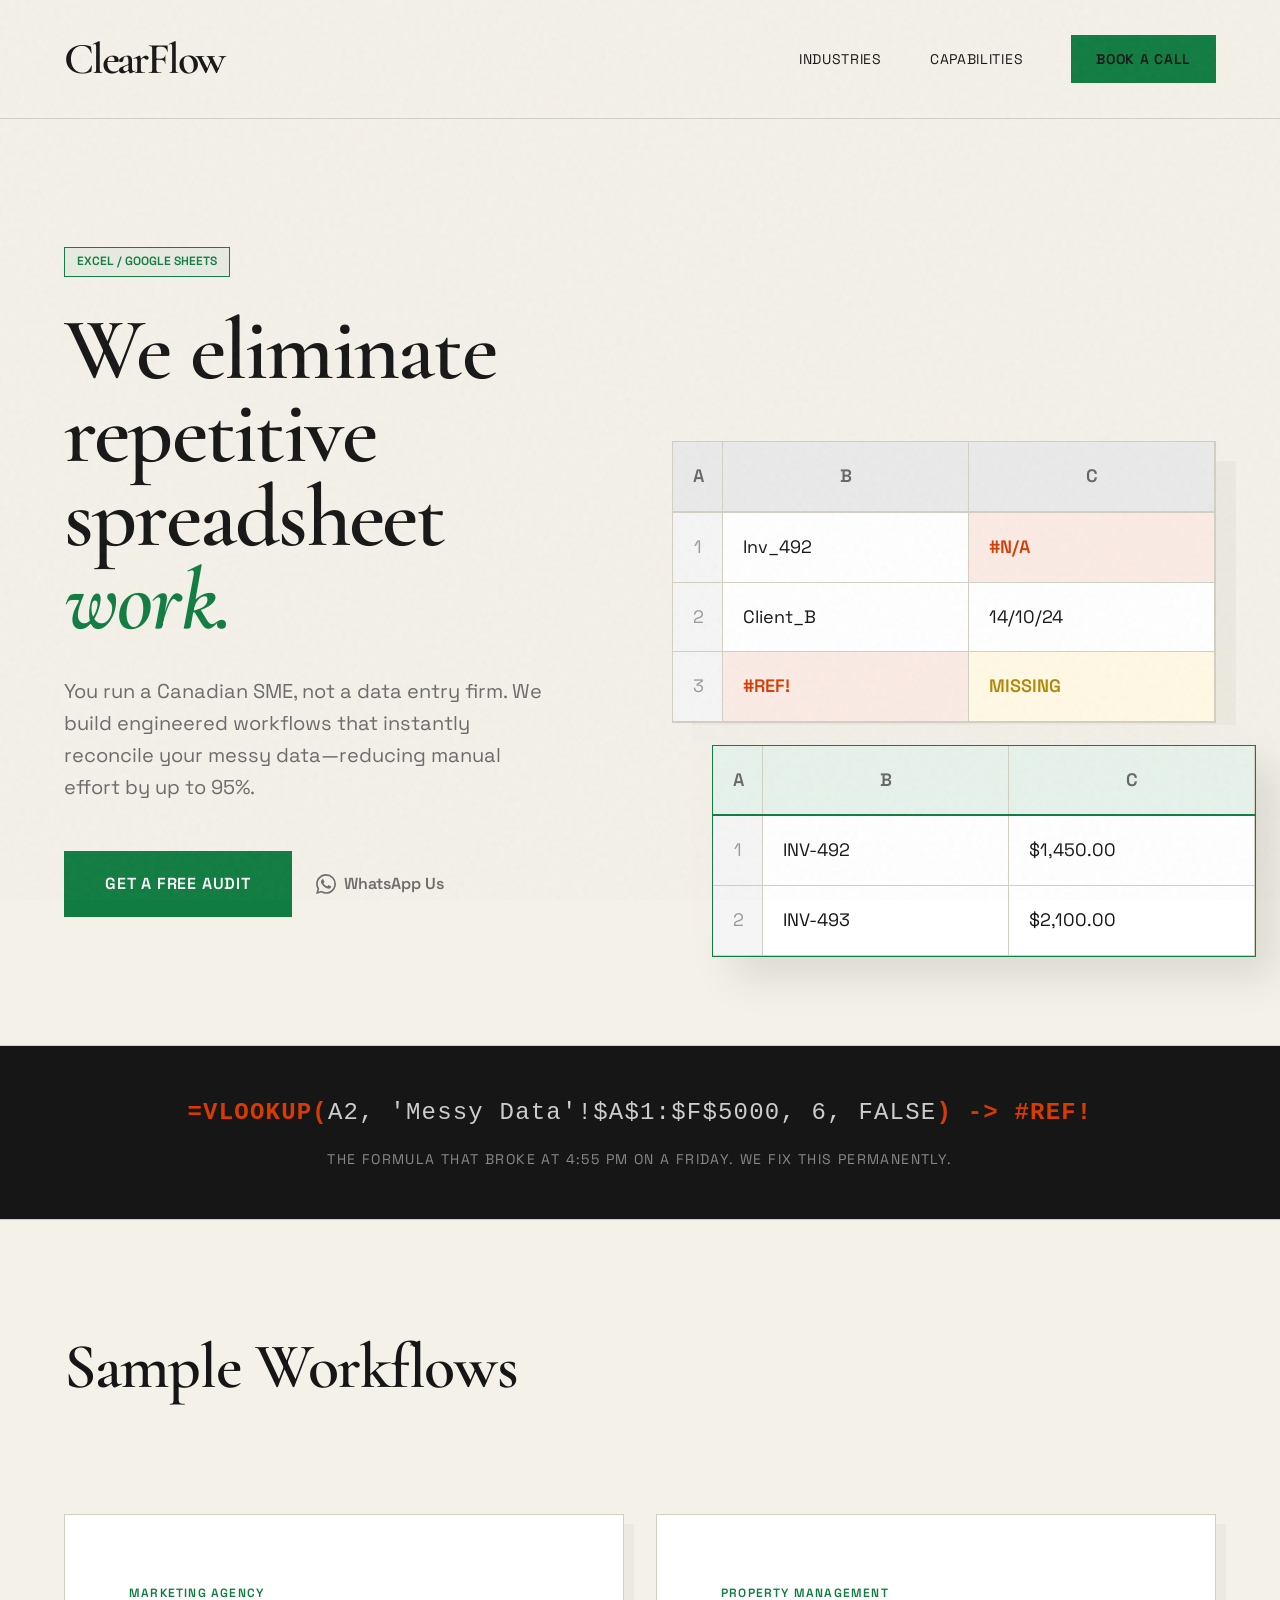
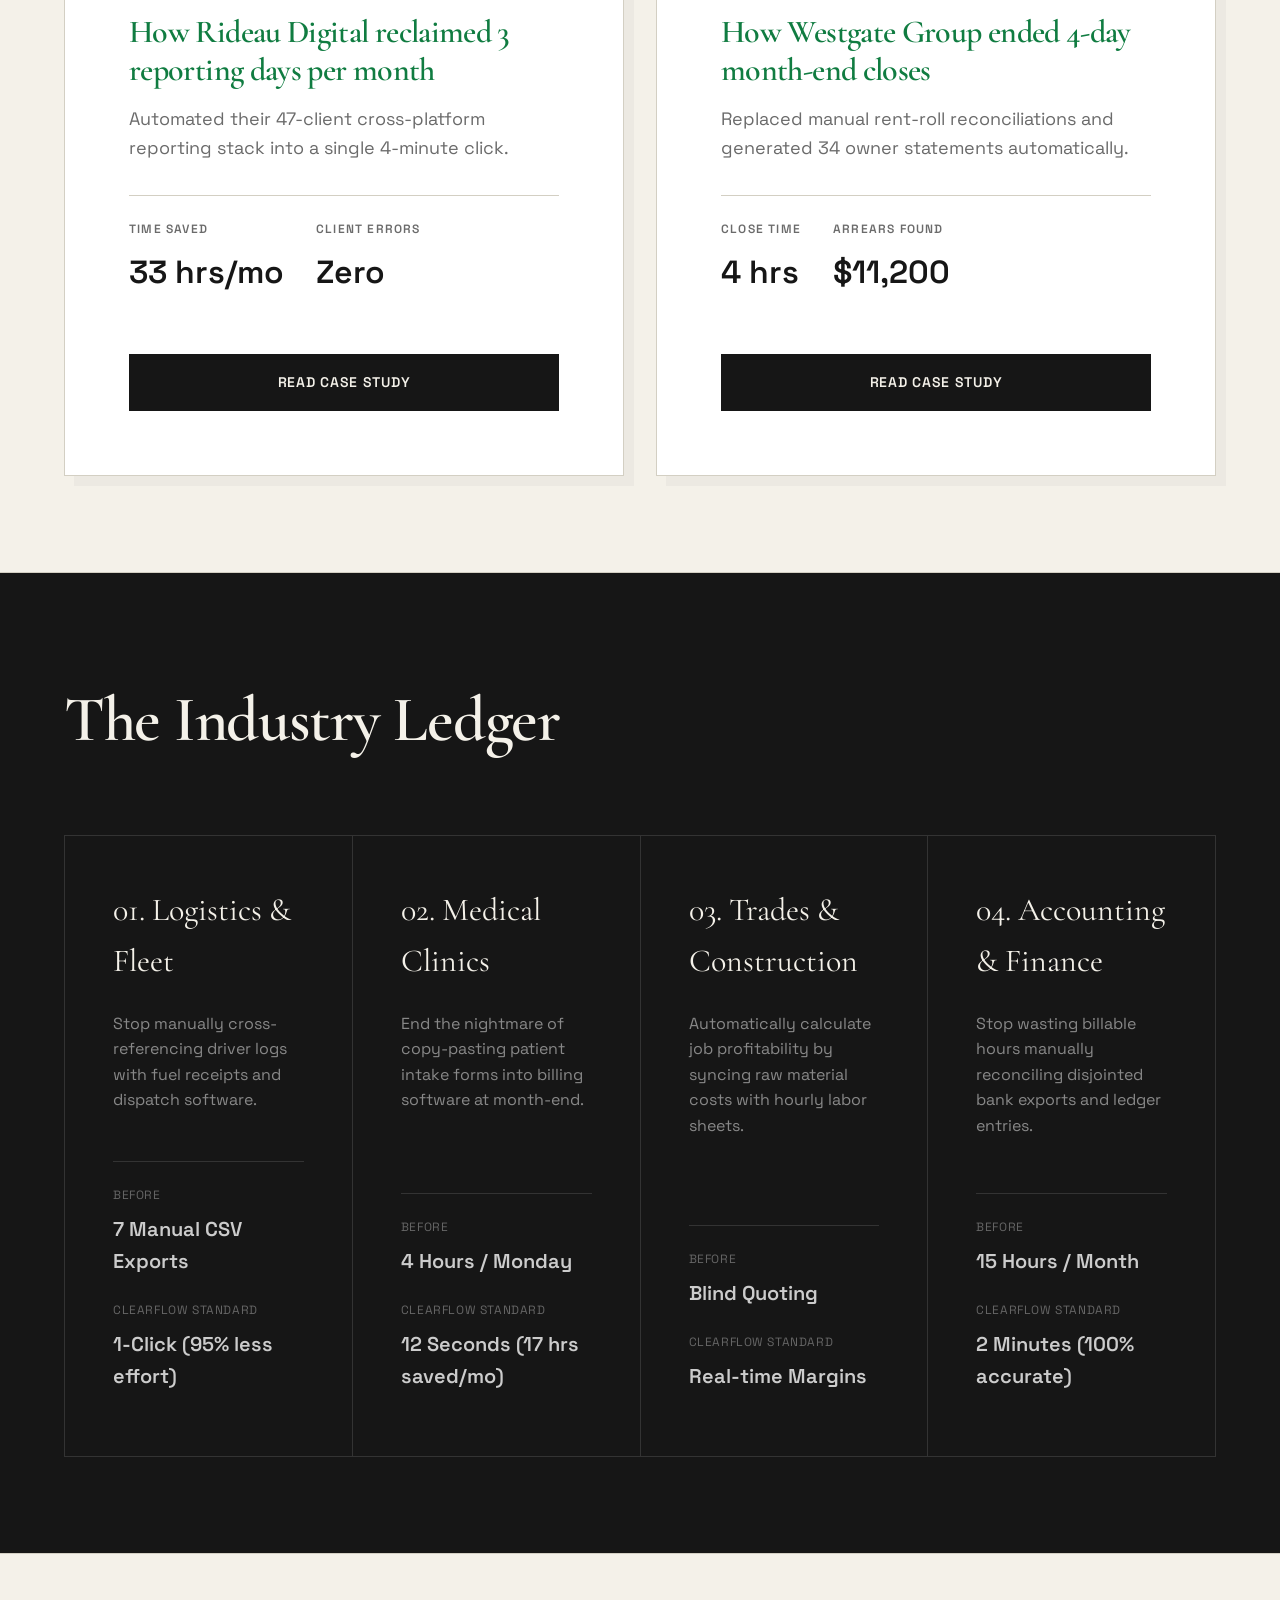
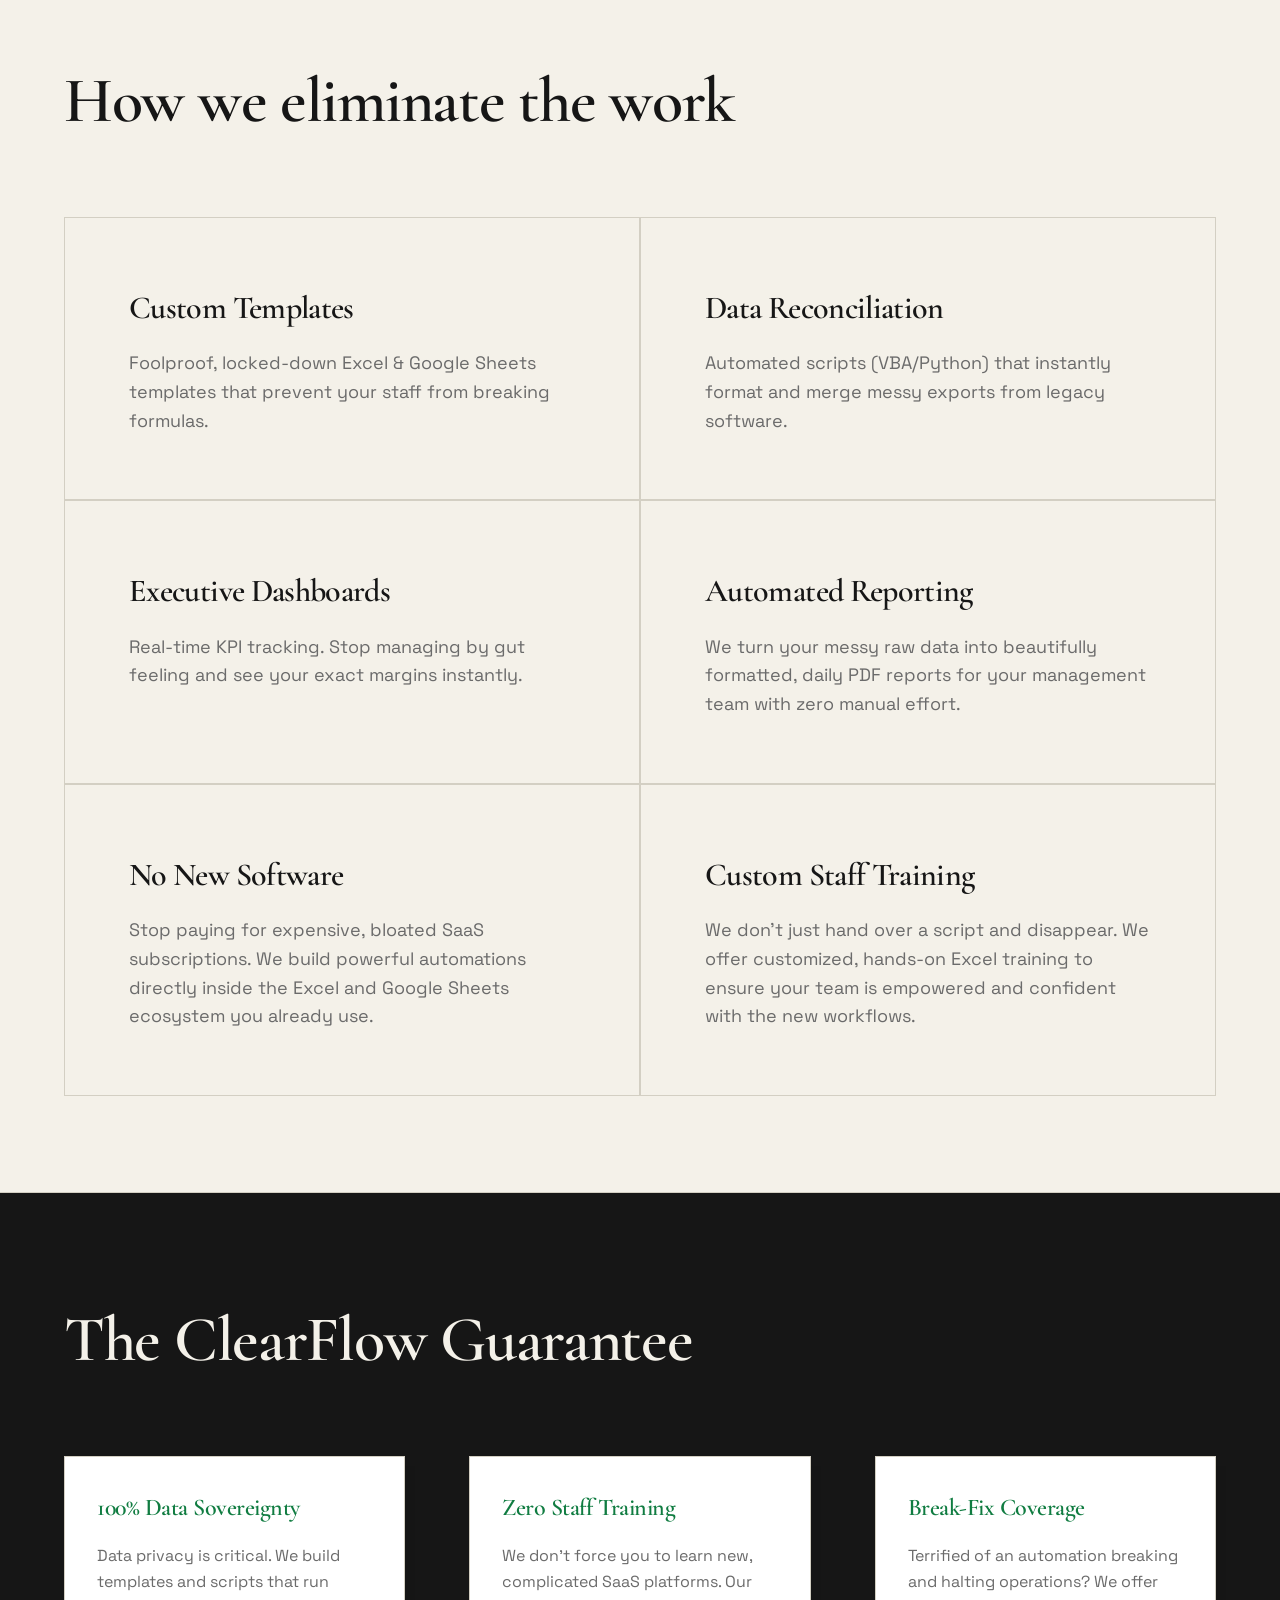
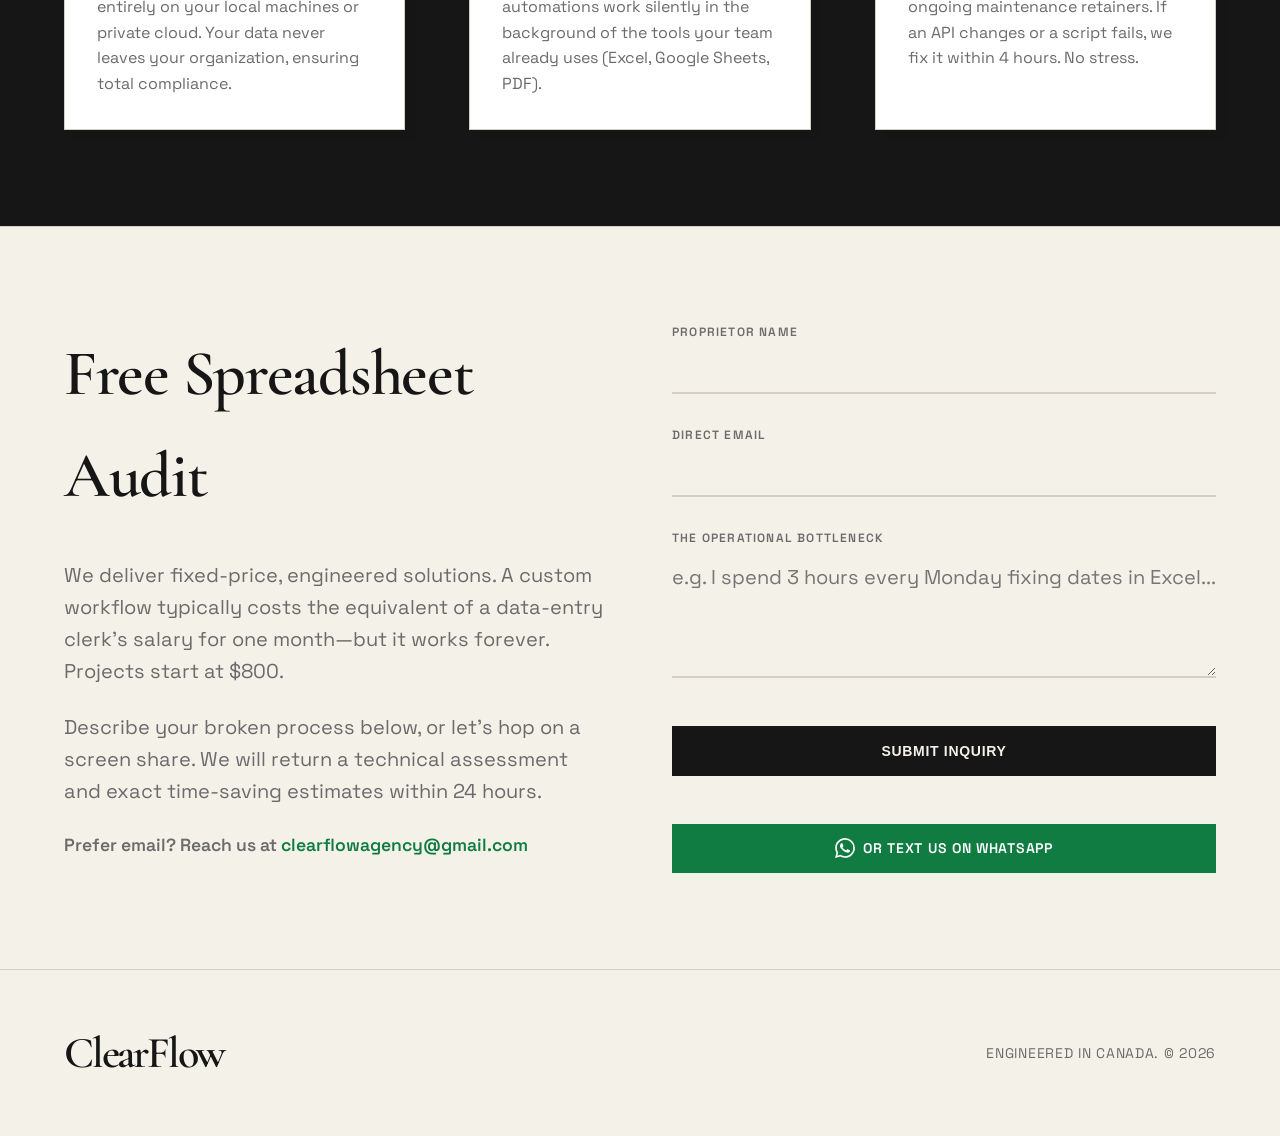
<file: index.html>
<!DOCTYPE html>
<html lang="en">
<head>
    <meta charset="UTF-8">
    <meta name="viewport" content="width=device-width, initial-scale=1.0">
    <title>ClearFlow | Excel Automation for Canadian Small Businesses</title>
    
    <link rel="preconnect" href="https://fonts.googleapis.com">
    <link rel="preconnect" href="https://fonts.gstatic.com" crossorigin>
    <!-- Cormorant for editorial serif, Space Grotesk for brutalist data/numbers -->
    <link href="https://fonts.googleapis.com/css2?family=Cormorant+Garamond:ital,wght@0,400;0,600;1,400&family=Space+Grotesk:wght@400;600&display=swap" rel="stylesheet">
    
    <link rel="stylesheet" href="styles.css">
</head>
<body>
    <div class="noise-overlay"></div>
    
    <nav class="navbar border-bottom">
        <div class="container nav-grid">
            <div class="logo">ClearFlow</div>
            <div class="nav-links">
                <a href="#ledger">Industries</a>
                <a href="#services">Capabilities</a>
                <a href="#contact" class="btn-primary">Book a Call</a>
            </div>
        </div>
    </nav>

    <header class="hero border-bottom">
        <div class="container hero-grid">
            <div class="hero-copy slide-up">
                <span class="excel-badge">EXCEL / GOOGLE SHEETS</span>
                <h1>We eliminate repetitive <br>spreadsheet <i>work.</i></h1>
                <p class="hero-sub">You run a Canadian SME, not a data entry firm. We build engineered workflows that instantly reconcile your messy data—reducing manual effort by up to 95%.</p>
                <div style="display: flex; gap: 1.5rem; align-items: center; margin-top: 2rem; flex-wrap: wrap;">
                    <a href="#contact" class="btn-primary" style="font-size: 1rem; padding: 1.2rem 2.5rem;">Get a Free Audit</a>
                    <a href="https://wa.me/message/7EEG56VUTPLHO1" target="_blank" class="text-link" style="display: flex; align-items: center; gap: 0.5rem; color: var(--text-muted); font-weight: 600; text-decoration: none;">
                        <svg width="20" height="20" viewBox="0 0 24 24" fill="currentColor" xmlns="http://www.w3.org/2000/svg"><path d="M17.472 14.382c-.297-.149-1.758-.867-2.03-.967-.273-.099-.471-.148-.67.15-.197.297-.767.966-.94 1.164-.173.199-.347.223-.644.075-.297-.15-1.255-.463-2.39-1.475-.888-.788-1.489-1.761-1.663-2.059-.173-.297-.018-.458.13-.606.134-.133.298-.347.446-.52.149-.174.198-.298.298-.497.099-.198.05-.371-.025-.52-.075-.149-.669-1.612-.916-2.207-.242-.579-.487-.5-.669-.51h-.57c-.198 0-.52.074-.792.372-.272.297-1.04 1.016-1.04 2.479 0 1.462 1.065 2.875 1.213 3.074.149.198 2.096 3.2 5.077 4.487.709.306 1.262.489 1.694.625.712.227 1.36.195 1.871.118.571-.085 1.758-.719 2.006-1.413.248-.694.248-1.289.173-1.413-.074-.124-.272-.198-.57-.347m-5.421 7.403h-.004a9.87 9.87 0 01-5.031-1.378l-.361-.214-3.741.982.998-3.648-.235-.374a9.86 9.86 0 01-1.51-5.26c.001-5.45 4.436-9.884 9.888-9.884 2.64 0 5.122 1.03 6.988 2.898a9.825 9.825 0 012.893 6.994c-.003 5.45-4.437 9.884-9.885 9.884m8.413-18.297A11.815 11.815 0 0012.05 0C5.495 0 .16 5.335.157 11.892c0 2.096.547 4.142 1.588 5.945L.057 24l6.305-1.654a11.882 11.882 0 005.683 1.448h.005c6.554 0 11.89-5.335 11.893-11.893a11.821 11.821 0 00-3.48-8.413Z"/></svg>
                        WhatsApp Us
                    </a>
                </div>
            </div>
            
            <div class="hero-visual fade-in delay-1">
                <!-- CSS Built Broken Spreadsheet Concept -->
                <div class="mock-sheet parallax" data-speed="0.05">
                    <div class="sheet-header">
                        <div class="cell header">A</div><div class="cell header">B</div><div class="cell header">C</div>
                    </div>
                    <div class="sheet-row">
                        <div class="cell index">1</div><div class="cell">Inv_492</div><div class="cell error">#N/A</div>
                    </div>
                    <div class="sheet-row">
                        <div class="cell index">2</div><div class="cell">Client_B</div><div class="cell">14/10/24</div>
                    </div>
                    <div class="sheet-row">
                        <div class="cell index">3</div><div class="cell error">#REF!</div><div class="cell warning">MISSING</div>
                    </div>
                </div>
                
                <div class="mock-sheet clean-sheet">
                    <div class="sheet-header success">
                        <div class="cell header">A</div><div class="cell header">B</div><div class="cell header">C</div>
                    </div>
                    <div class="sheet-row">
                        <div class="cell index">1</div><div class="cell">INV-492</div><div class="cell">$1,450.00</div>
                    </div>
                    <div class="sheet-row">
                        <div class="cell index">2</div><div class="cell">INV-493</div><div class="cell">$2,100.00</div>
                    </div>
                </div>
            </div>
        </div>
    </header>

    <section class="formula-banner border-bottom fade-in">
        <div class="container">
            <code><span class="error-text">=VLOOKUP(</span>A2, 'Messy Data'!$A$1:$F$5000, 6, FALSE<span class="error-text">) -> #REF!</span></code>
            <p>The formula that broke at 4:55 PM on a Friday. We fix this permanently.</p>
        </div>
    </section>

    <section id="case-studies" class="section border-bottom">
        <div class="container">
            <h2 class="section-title slide-up">Sample Workflows</h2>
            <div class="workflows-grid">
                <div class="case-study-card slide-up delay-1" style="margin-top: 2rem;">
                    <div class="case-study-content">
                        <span style="font-family: var(--font-data); font-size: 0.75rem; text-transform: uppercase; letter-spacing: 0.1em; color: var(--accent); font-weight: 600;">Marketing Agency</span>
                        <h3 style="font-size: 2rem; margin-top: 0.5rem; line-height: 1.2;">How Rideau Digital reclaimed 3 reporting days per month</h3>
                        <p style="color: var(--text-muted); margin-bottom: 2rem; font-size: 1.125rem;">Automated their 47-client cross-platform reporting stack into a single 4-minute click.</p>
                        
                        <div style="display: flex; gap: 2rem; border-top: 1px solid var(--border-color); padding-top: 1.5rem; margin-bottom: 2.5rem;">
                            <div class="metric">
                                <span class="metric-label">Time Saved</span>
                                <span class="metric-value" style="font-size: 2rem;">33 hrs/mo</span>
                            </div>
                            <div class="metric">
                                <span class="metric-label">Client Errors</span>
                                <span class="metric-value" style="font-size: 2rem;">Zero</span>
                            </div>
                        </div>
                        
                        <a href="case-studies/rideau-digital.html" class="btn-solid block">Read Case Study</a>
                    </div>
                </div>

                <div class="case-study-card slide-up delay-2" style="margin-top: 2rem;">
                    <div class="case-study-content">
                        <span style="font-family: var(--font-data); font-size: 0.75rem; text-transform: uppercase; letter-spacing: 0.1em; color: var(--accent); font-weight: 600;">Property Management</span>
                        <h3 style="font-size: 2rem; margin-top: 0.5rem; line-height: 1.2;">How Westgate Group ended 4-day month-end closes</h3>
                        <p style="color: var(--text-muted); margin-bottom: 2rem; font-size: 1.125rem;">Replaced manual rent-roll reconciliations and generated 34 owner statements automatically.</p>
                        
                        <div style="display: flex; gap: 2rem; border-top: 1px solid var(--border-color); padding-top: 1.5rem; margin-bottom: 2.5rem;">
                            <div class="metric">
                                <span class="metric-label">Close Time</span>
                                <span class="metric-value" style="font-size: 2rem;">4 hrs</span>
                            </div>
                            <div class="metric">
                                <span class="metric-label">Arrears Found</span>
                                <span class="metric-value" style="font-size: 2rem;">$11,200</span>
                            </div>
                        </div>
                        
                        <a href="case-studies/westgate-property.html" class="btn-solid block">Read Case Study</a>
                    </div>
                </div>
            </div>
        </div>
    </section>

    <section id="ledger" class="section border-bottom alt-bg">
        <div class="container">
            <h2 class="section-title text-cream slide-up">The Industry Ledger</h2>
            
            <div class="ledger-grid">
                <article class="ledger-column slide-up delay-1">
                    <div class="ledger-header">01. Logistics & Fleet</div>
                    <p class="ledger-desc">Stop manually cross-referencing driver logs with fuel receipts and dispatch software.</p>
                    <div class="ledger-data">
                        <span class="label">Before</span>
                        <span class="value">7 Manual CSV Exports</span>
                        <span class="label">ClearFlow Standard</span>
                        <span class="value success-text">1-Click (95% less effort)</span>
                    </div>
                </article>
                
                <article class="ledger-column slide-up delay-2">
                    <div class="ledger-header">02. Medical Clinics</div>
                    <p class="ledger-desc">End the nightmare of copy-pasting patient intake forms into billing software at month-end.</p>
                    <div class="ledger-data">
                        <span class="label">Before</span>
                        <span class="value">4 Hours / Monday</span>
                        <span class="label">ClearFlow Standard</span>
                        <span class="value success-text">12 Seconds (17 hrs saved/mo)</span>
                    </div>
                </article>

                <article class="ledger-column slide-up delay-3">
                    <div class="ledger-header">03. Trades & Construction</div>
                    <p class="ledger-desc">Automatically calculate job profitability by syncing raw material costs with hourly labor sheets.</p>
                    <div class="ledger-data">
                        <span class="label">Before</span>
                        <span class="value">Blind Quoting</span>
                        <span class="label">ClearFlow Standard</span>
                        <span class="value success-text">Real-time Margins</span>
                    </div>
                </article>
                
                <article class="ledger-column slide-up delay-4">
                    <div class="ledger-header">04. Accounting & Finance</div>
                    <p class="ledger-desc">Stop wasting billable hours manually reconciling disjointed bank exports and ledger entries.</p>
                    <div class="ledger-data">
                        <span class="label">Before</span>
                        <span class="value">15 Hours / Month</span>
                        <span class="label">ClearFlow Standard</span>
                        <span class="value success-text">2 Minutes (100% accurate)</span>
                    </div>
                </article>
            </div>
        </div>
    </section>

    <section id="services" class="section border-bottom">
        <div class="container">
            <h2 class="section-title slide-up">How we eliminate the work</h2>
            
            <div class="capabilities-grid">
                <div class="cap-item slide-up delay-1">
                    <h3>Custom Templates</h3>
                    <p>Foolproof, locked-down Excel & Google Sheets templates that prevent your staff from breaking formulas.</p>
                </div>
                <div class="cap-item slide-up delay-2">
                    <h3>Data Reconciliation</h3>
                    <p>Automated scripts (VBA/Python) that instantly format and merge messy exports from legacy software.</p>
                </div>
                <div class="cap-item slide-up delay-3">
                    <h3>Executive Dashboards</h3>
                    <p>Real-time KPI tracking. Stop managing by gut feeling and see your exact margins instantly.</p>
                </div>
                <div class="cap-item slide-up delay-4">
                    <h3>Automated Reporting</h3>
                    <p>We turn your messy raw data into beautifully formatted, daily PDF reports for your management team with zero manual effort.</p>
                </div>
                <div class="cap-item slide-up delay-1">
                    <h3>No New Software</h3>
                    <p>Stop paying for expensive, bloated SaaS subscriptions. We build powerful automations directly inside the Excel and Google Sheets ecosystem you already use.</p>
                </div>
                <div class="cap-item slide-up delay-2">
                    <h3>Custom Staff Training</h3>
                    <p>We don't just hand over a script and disappear. We offer customized, hands-on Excel training to ensure your team is empowered and confident with the new workflows.</p>
                </div>
            </div>
        </div>
    </section>

    <section id="trust" class="section border-bottom alt-bg">
        <div class="container">
            <h2 class="section-title text-cream slide-up">The ClearFlow Guarantee</h2>
            <div class="trust-grid">
                <div class="trust-item slide-up delay-1">
                    <h3>100% Data Sovereignty</h3>
                    <p>Data privacy is critical. We build templates and scripts that run entirely on your local machines or private cloud. Your data never leaves your organization, ensuring total compliance.</p>
                </div>
                <div class="trust-item slide-up delay-2">
                    <h3>Zero Staff Training</h3>
                    <p>We don't force you to learn new, complicated SaaS platforms. Our automations work silently in the background of the tools your team already uses (Excel, Google Sheets, PDF).</p>
                </div>
                <div class="trust-item slide-up delay-3">
                    <h3>Break-Fix Coverage</h3>
                    <p>Terrified of an automation breaking and halting operations? We offer ongoing maintenance retainers. If an API changes or a script fails, we fix it within 4 hours. No stress.</p>
                </div>
            </div>
        </div>
    </section>

    <section id="contact" class="section">
        <div class="container contact-grid">
            <div class="contact-copy slide-up">
                <h2 class="section-title">Free Spreadsheet Audit</h2>
                <p>We deliver fixed-price, engineered solutions. A custom workflow typically costs the equivalent of a data-entry clerk's salary for one month—but it works forever. Projects start at $800.</p>
                <p class="mt-2">Describe your broken process below, or let's hop on a screen share. We will return a technical assessment and exact time-saving estimates within 24 hours.</p>
                <p class="mt-2" style="font-weight: 600; font-size: 1.1rem;">Prefer email? Reach us at <a href="mailto:clearflowagency@gmail.com" style="color: var(--accent); text-decoration: none;">clearflowagency@gmail.com</a></p>
            </div>
            
            <form class="editorial-form slide-up delay-2" id="contactForm" action="https://api.web3forms.com/submit" method="POST">
                <input type="hidden" name="access_key" value="06ab4a46-b163-44fc-8fb2-90452d51fa8a">
                <input type="hidden" name="subject" value="New ClearFlow Website Inquiry">
                <input type="hidden" name="from_name" value="ClearFlow Website">
                <input type="checkbox" name="botcheck" class="hidden" style="display:none">
                <input type="hidden" name="redirect" value="">
                <div class="form-group">
                    <label for="name">Proprietor Name</label>
                    <input type="text" id="name" name="name" required>
                </div>
                <div class="form-group">
                    <label for="email">Direct Email</label>
                    <input type="email" id="email" name="email" required>
                </div>
                <div class="form-group">
                    <label for="details">The Operational Bottleneck</label>
                    <textarea id="details" name="message" rows="4" placeholder="e.g. I spend 3 hours every Monday fixing dates in Excel..." required></textarea>
                </div>
                <button type="submit" class="btn-solid block">Submit Inquiry</button>
                <a href="https://wa.me/message/7EEG56VUTPLHO1" target="_blank" class="btn-primary block" style="margin-top: 1rem; display: flex; align-items: center; justify-content: center; gap: 0.5rem;" id="whatsapp-link-2">
                    <svg width="20" height="20" viewBox="0 0 24 24" fill="currentColor" xmlns="http://www.w3.org/2000/svg"><path d="M17.472 14.382c-.297-.149-1.758-.867-2.03-.967-.273-.099-.471-.148-.67.15-.197.297-.767.966-.94 1.164-.173.199-.347.223-.644.075-.297-.15-1.255-.463-2.39-1.475-.888-.788-1.489-1.761-1.663-2.059-.173-.297-.018-.458.13-.606.134-.133.298-.347.446-.52.149-.174.198-.298.298-.497.099-.198.05-.371-.025-.52-.075-.149-.669-1.612-.916-2.207-.242-.579-.487-.5-.669-.51h-.57c-.198 0-.52.074-.792.372-.272.297-1.04 1.016-1.04 2.479 0 1.462 1.065 2.875 1.213 3.074.149.198 2.096 3.2 5.077 4.487.709.306 1.262.489 1.694.625.712.227 1.36.195 1.871.118.571-.085 1.758-.719 2.006-1.413.248-.694.248-1.289.173-1.413-.074-.124-.272-.198-.57-.347m-5.421 7.403h-.004a9.87 9.87 0 01-5.031-1.378l-.361-.214-3.741.982.998-3.648-.235-.374a9.86 9.86 0 01-1.51-5.26c.001-5.45 4.436-9.884 9.888-9.884 2.64 0 5.122 1.03 6.988 2.898a9.825 9.825 0 012.893 6.994c-.003 5.45-4.437 9.884-9.885 9.884m8.413-18.297A11.815 11.815 0 0012.05 0C5.495 0 .16 5.335.157 11.892c0 2.096.547 4.142 1.588 5.945L.057 24l6.305-1.654a11.882 11.882 0 005.683 1.448h.005c6.554 0 11.89-5.335 11.893-11.893a11.821 11.821 0 00-3.48-8.413Z"/></svg>
                    Or text us on WhatsApp
                </a>
            </form>
        </div>
    </section>

    <footer class="border-top">
        <div class="container footer-flex">
            <div class="logo">ClearFlow</div>
            <div class="footer-meta">
                <p>Engineered in Canada. &copy; 2026</p>
            </div>
        </div>
    </footer>
    <script src="script.js"></script>
</body>
</html>
</file>
<file: styles.css>
:root {
    /* Color Palette - Premium Excel */
    --bg-main: #F4F1E9; /* Warm Newspaper Cream */
    --bg-alt: #161616; /* Deep Slate */
    --text-main: #161616;
    --text-alt: #F4F1E9;
    --text-muted: #6b6b6b;
    --accent: #107C41; /* Microsoft Excel Green but muted/premium */
    --border-color: #D3CFC3;
    --border-alt: #333333;
    --error: #D83B01;

    /* Typography */
    --font-heading: 'Cormorant Garamond', serif;
    --font-data: 'Space Grotesk', sans-serif;

    /* Case Study Variables mapped to brand */
    --color-text-primary: var(--text-main);
    --color-text-secondary: var(--text-muted);
    --color-text-info: var(--accent);
    --color-background-info: rgba(16, 124, 65, 0.05);
    --color-border-info: var(--accent);
    --color-text-success: var(--accent);
    --color-text-danger: var(--error);
    --color-background-secondary: white;
    --color-background-primary: var(--bg-main);
    --color-border-tertiary: var(--border-color);
    --border-radius-md: 8px;
    --border-radius-lg: 12px;
    --font-sans: var(--font-data);
    --font-mono: 'Space Grotesk', monospace;
    --font-serif: var(--font-heading);
}

* { margin: 0; padding: 0; box-sizing: border-box; }

body {
    font-family: var(--font-data);
    background-color: var(--bg-main);
    color: var(--text-main);
    line-height: 1.6;
    overflow-x: hidden;
}

/* Texture */
.noise-overlay {
    position: fixed; top: 0; left: 0; width: 100vw; height: 100vh;
    background-image: url("data:image/svg+xml,%3Csvg viewBox='0 0 200 200' xmlns='http://www.w3.org/2000/svg'%3E%3Cfilter id='noiseFilter'%3E%3CfeTurbulence type='fractalNoise' baseFrequency='0.8' numOctaves='3' stitchTiles='stitch'/%3E%3C/filter%3E%3Crect width='100%25' height='100%25' filter='url(%23noiseFilter)'/%3E%3C/svg%3E");
    opacity: 0.05; pointer-events: none; z-index: 999;
}

/* Typography Base */
h1, h2, h3, .logo { font-family: var(--font-heading); font-weight: 600; letter-spacing: -0.02em; }
h1 i, h2 i { font-style: italic; color: var(--accent); }
.text-cream { color: var(--text-alt); }
.success-text { color: var(--accent); font-weight: 600; }
.error-text { color: var(--error); font-weight: 600; }

/* Structural */
.container { max-width: 1600px; margin: 0 auto; padding: 0 5%; }
.border-bottom { border-bottom: 1px solid var(--border-color); }
.border-top { border-top: 1px solid var(--border-color); }
.section { padding: 6rem 0; }
.alt-bg { background-color: var(--bg-alt); color: var(--text-alt); }

/* Navbar */
.nav-grid { display: grid; grid-template-columns: auto 1fr; align-items: center; padding: 1.5rem 5%; }
.logo { font-size: 2.75rem; letter-spacing: -0.05em; }
.nav-links { display: flex; justify-content: flex-end; gap: 3rem; align-items: center; }
.nav-links a { color: var(--text-main); text-decoration: none; font-size: 0.875rem; text-transform: uppercase; letter-spacing: 0.05em; }

/* Buttons */
.btn-primary {
    display: inline-block; padding: 0.75rem 1.5rem;
    font-size: 0.875rem; text-transform: uppercase; letter-spacing: 0.05em; font-weight: 600;
    text-decoration: none; transition: all 0.2s; cursor: pointer;
    background: var(--accent); color: white; border: 1px solid var(--accent);
}
.btn-primary:hover { background: #0c6132; border-color: #0c6132; }

.btn-solid {
    display: inline-block; padding: 1rem 2rem;
    font-size: 0.875rem; text-transform: uppercase; letter-spacing: 0.05em; font-weight: 600;
    text-decoration: none; transition: all 0.2s; cursor: pointer;
    background: var(--bg-alt); color: var(--bg-main); border: 1px solid var(--bg-alt);
}
.btn-solid:hover { background: var(--accent); border-color: var(--accent); color: white;}
.btn-solid.block { width: 100%; text-align: center; margin-top: 1rem;}

/* Trust / Guarantees Section */
.trust-grid { display: grid; grid-template-columns: repeat(3, 1fr); gap: 4rem; margin-top: 2rem; }
.trust-item { padding: 2rem; background: white; border: 1px solid var(--border-color); box-shadow: 10px 10px 0px rgba(0,0,0,0.03); }
.trust-item h3 { font-size: 1.5rem; margin-bottom: 1rem; color: var(--accent); }
.trust-item p { font-size: 1rem; color: var(--text-muted); }

/* Hero Section */
.hero-grid { display: grid; grid-template-columns: 1fr 1fr; gap: 4rem; padding: 8rem 5%; align-items: center; }
.excel-badge { 
    display: inline-block; border: 1px solid var(--accent); color: var(--accent);
    padding: 0.25rem 0.75rem; font-size: 0.75rem; font-weight: 600; margin-bottom: 2rem;
    background: rgba(16, 124, 65, 0.05);
}
.hero h1 { font-size: 5.5rem; line-height: 0.95; margin-bottom: 2rem; }
.hero-sub { font-size: 1.25rem; color: var(--text-muted); margin-bottom: 3rem; max-width: 90%; }

/* The CSS Spreadsheet */
.hero-visual { position: relative; height: 100%; display: flex; align-items: center; justify-content: center; }
.mock-sheet {
    background: white; border: 1px solid var(--border-color); box-shadow: 20px 20px 0px rgba(0,0,0,0.03);
    font-size: 1.125rem; width: 100%; max-width: 550px;
}
.mock-sheet.clean-sheet {
    position: absolute; bottom: -40px; right: -40px;
    box-shadow: -20px -20px 0px rgba(244, 241, 233, 0.8), 20px 20px 40px rgba(0,0,0,0.1);
    border-color: var(--accent);
}
.sheet-header { display: grid; grid-template-columns: 50px 1fr 1fr; background: #EAEAEA; border-bottom: 2px solid var(--border-color); }
.sheet-header.success { background: rgba(16, 124, 65, 0.1); border-bottom-color: var(--accent); }
.sheet-row { display: grid; grid-template-columns: 50px 1fr 1fr; border-bottom: 1px solid var(--border-color); }
.cell { padding: 1.25rem; border-right: 1px solid var(--border-color); color: var(--text-main); font-family: 'Space Grotesk', monospace; }
.cell.header { text-align: center; color: #666; font-weight: 600; }
.cell.index { background: #F5F5F5; text-align: center; color: #999; }
.cell.error { background: rgba(216, 59, 1, 0.1); color: var(--error); font-weight: 600;}
.cell.warning { background: rgba(255, 193, 7, 0.1); color: #B38600; font-weight: 600;}

/* VLOOKUP Banner */
.formula-banner { background: var(--bg-alt); color: var(--text-alt); padding: 3rem 0; text-align: center; }
.formula-banner code { font-family: monospace; font-size: 1.5rem; letter-spacing: 0.05em; display: block; margin-bottom: 1rem; color: #ccc;}
.formula-banner p { font-size: 0.875rem; color: #888; text-transform: uppercase; letter-spacing: 0.1em; }

/* The Industry Ledger */
.section-title { font-size: 4rem; margin-bottom: 4rem; }
.ledger-grid { display: grid; grid-template-columns: repeat(4, 1fr); border-top: 1px solid var(--border-alt); border-left: 1px solid var(--border-alt); }
.ledger-column { padding: 3rem; border-right: 1px solid var(--border-alt); border-bottom: 1px solid var(--border-alt); display: flex; flex-direction: column; }
.ledger-header { font-family: var(--font-heading); font-size: 2rem; margin-bottom: 1.5rem; color: var(--text-alt); }
.ledger-desc { color: #888; margin-bottom: 3rem; font-size: 1rem; flex-grow: 1; }
.ledger-data { display: flex; flex-direction: column; gap: 0.5rem; border-top: 1px solid #333; padding-top: 1.5rem; margin-top: auto; }
.ledger-data .label { font-size: 0.75rem; text-transform: uppercase; letter-spacing: 0.05em; color: #666; }
.ledger-data .value { font-size: 1.25rem; font-weight: 600; margin-bottom: 1rem; color: #ccc;}

/* Case Studies */
.workflows-grid { display: grid; grid-template-columns: 1fr 1fr; gap: 2rem; }
.case-study-card { background: white; border: 1px solid var(--border-color); box-shadow: 10px 10px 0px rgba(0,0,0,0.03); padding: 4rem; margin-top: 2rem; }
.case-study-content h3 { font-size: 2.5rem; margin-bottom: 1rem; color: var(--accent); }
.case-study-author { font-size: 1.125rem; color: var(--text-muted); font-style: italic; margin-bottom: 3rem; }
.case-study-metrics { display: flex; gap: 4rem; border-top: 1px solid var(--border-color); padding-top: 2rem; flex-wrap: wrap; }
.metric { display: flex; flex-direction: column; gap: 0.5rem; }
.metric-label { font-size: 0.75rem; text-transform: uppercase; letter-spacing: 0.1em; color: var(--text-muted); font-weight: 600; }
.metric-value { font-size: 2.5rem; font-family: var(--font-data); font-weight: 600; color: var(--text-main); }

/* Capabilities Grid */
.capabilities-grid { display: grid; grid-template-columns: repeat(2, 1fr); gap: 2px; background: var(--border-color); border: 1px solid var(--border-color); }
.cap-item { background: var(--bg-main); padding: 4rem; }
.cap-item h3 { font-size: 2rem; margin-bottom: 1rem; }
.cap-item p { color: var(--text-muted); font-size: 1.125rem; }

/* Contact */
.contact-grid { display: grid; grid-template-columns: 1fr 1fr; gap: 4rem; }
.contact-copy h2 { margin-bottom: 2rem; }
.contact-copy p { font-size: 1.25rem; color: var(--text-muted); }
.mt-2 { margin-top: 1.5rem; }
.editorial-form { display: flex; flex-direction: column; gap: 2rem; }
.form-group { display: flex; flex-direction: column; gap: 0.5rem; }
.editorial-form label { font-size: 0.75rem; text-transform: uppercase; letter-spacing: 0.1em; color: var(--text-muted); font-weight: 600;}
.editorial-form input, .editorial-form textarea { 
    background: transparent; border: none; border-bottom: 2px solid var(--border-color);
    padding: 0.5rem 0; color: var(--text-main); font-family: var(--font-data); font-size: 1.25rem; transition: border-color 0.3s;
    border-radius: 0;
}
.editorial-form input:focus, .editorial-form textarea:focus { outline: none; border-color: var(--accent); }

/* Footer */
.footer-flex { display: flex; justify-content: space-between; align-items: center; padding: 3rem 5%; }
.footer-meta { font-size: 0.875rem; color: var(--text-muted); text-transform: uppercase; letter-spacing: 0.05em; }

@media (max-width: 768px) {
    .hero-grid { grid-template-columns: 1fr; padding: 4rem 5%; gap: 2rem;}
    .hero h1 { font-size: 2.5rem; word-break: break-word; hyphens: auto; line-height: 1.1; }
    .nav-links a:not(.btn-primary) { display: none; }
    .workflows-grid, .ledger-grid, .capabilities-grid, .contact-grid, .trust-grid { grid-template-columns: 1fr; border: none;}
    .ledger-column { border: 1px solid var(--border-alt); margin-bottom: 1rem; }
    .cap-item, .trust-item, .case-study-card { border: 1px solid var(--border-color); margin-bottom: 1rem; padding: 2rem; }
    .case-study-content h3 { font-size: 1.75rem; }
    .case-study-metrics { gap: 2rem; }
    .formula-banner code { font-size: 0.9rem; word-break: break-all; white-space: pre-wrap; padding: 0 1rem; }
    .hero-visual { display: block; width: 100%; overflow: hidden; padding: 1rem 0 2rem 0; }
    .mock-sheet { max-width: 100%; width: 100%; font-size: 0.85rem; }
    .mock-sheet.clean-sheet { position: relative; bottom: auto; right: auto; margin-top: 1rem; margin-left: 0; box-shadow: 10px 10px 20px rgba(0,0,0,0.05); }
    .sheet-header, .sheet-row { grid-template-columns: 35px 1fr 1fr; }
    .cell { padding: 0.75rem 0.5rem; word-break: break-word; }
    .footer-flex { flex-direction: column; gap: 1rem; text-align: center; }
    .btn-solid, .btn-primary { width: 100%; text-align: center; justify-content: center; }
    
    /* Case Study Responsive Overrides */
    .cs-metrics-grid, .cs-details-grid > div { grid-template-columns: 1fr 1fr !important; }
    .cs-comparison-grid > div { grid-template-columns: 1fr !important; }
}

/* Animations */
.fade-in { opacity: 0; transition: opacity 0.8s ease-out; }
.fade-in.visible { opacity: 1; }

.slide-up { opacity: 0; transform: translateY(40px); transition: opacity 0.8s ease-out, transform 0.8s cubic-bezier(0.16, 1, 0.3, 1); }
.slide-up.visible { opacity: 1; transform: translateY(0); }

.delay-1 { transition-delay: 0.1s; }
.delay-2 { transition-delay: 0.2s; }
.delay-3 { transition-delay: 0.3s; }
.delay-4 { transition-delay: 0.4s; }

.parallax { will-change: transform; transition: transform 0.1s linear; }
</file>
